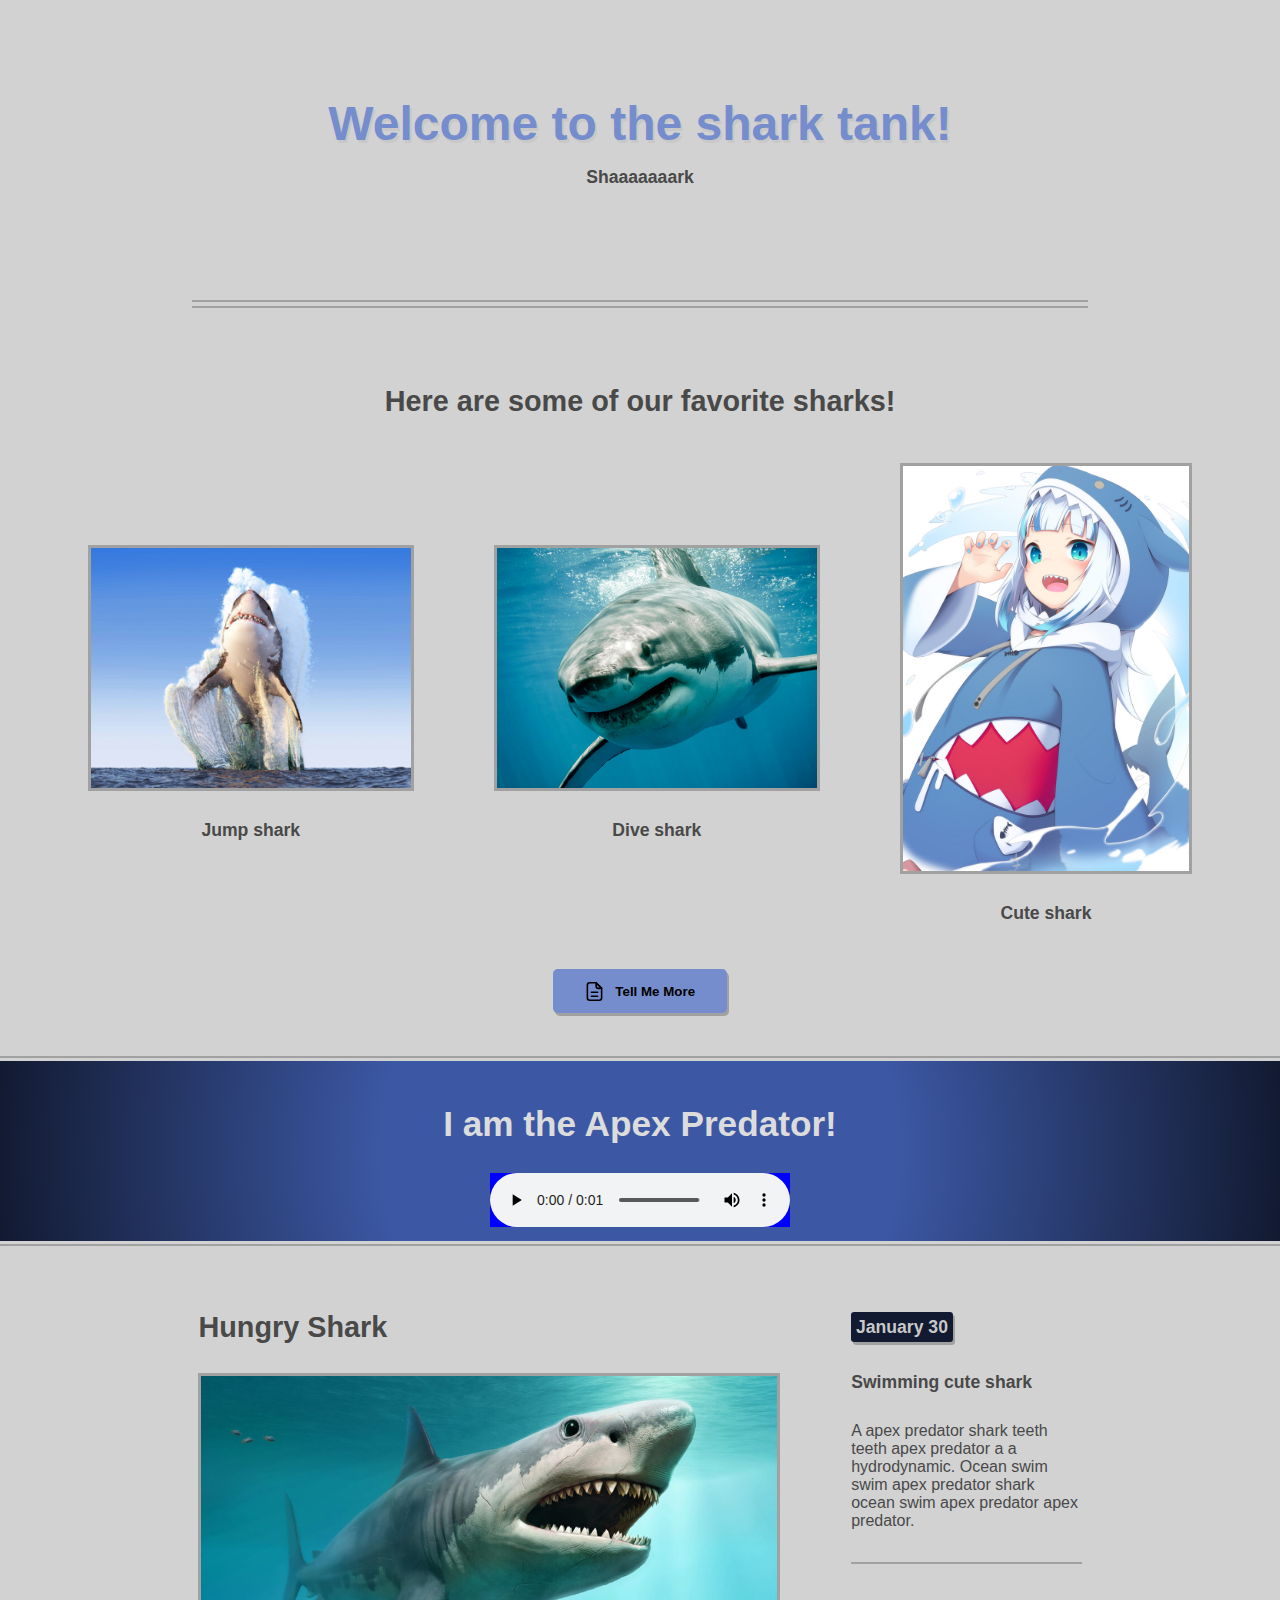
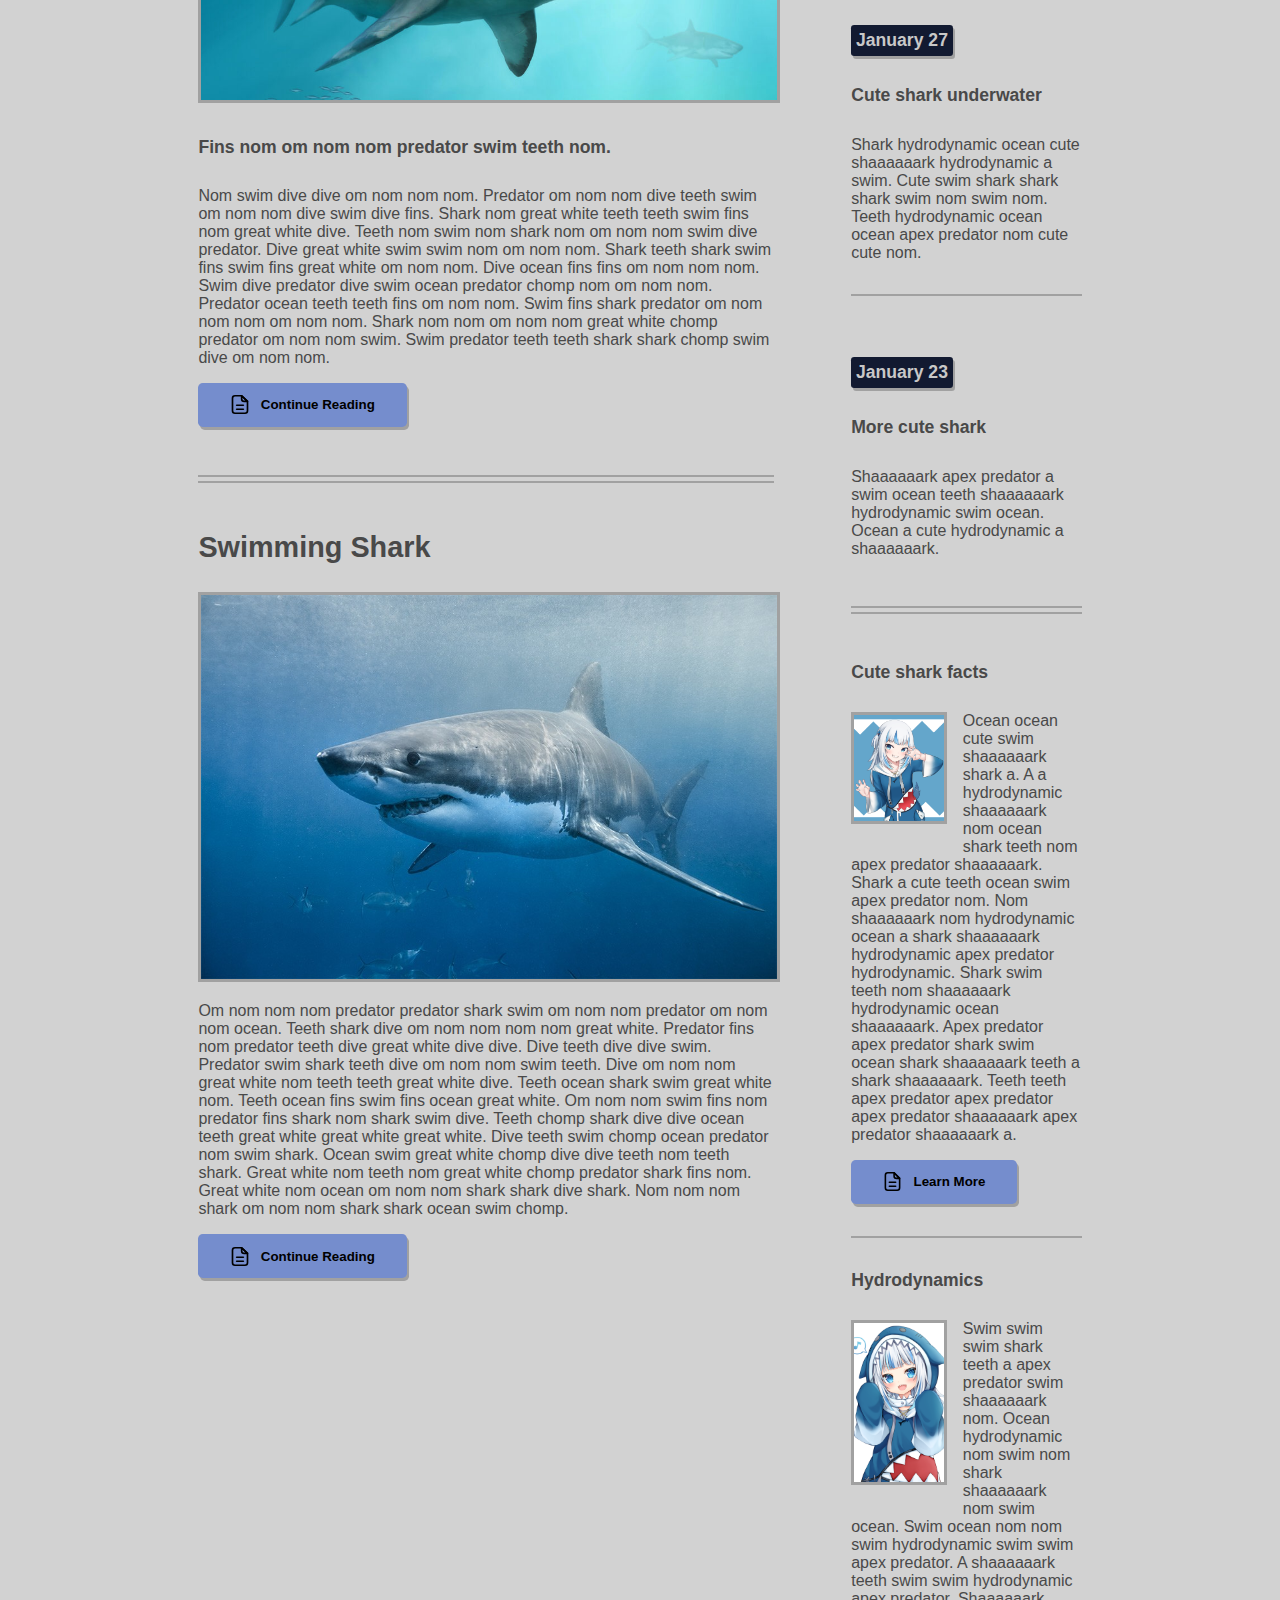
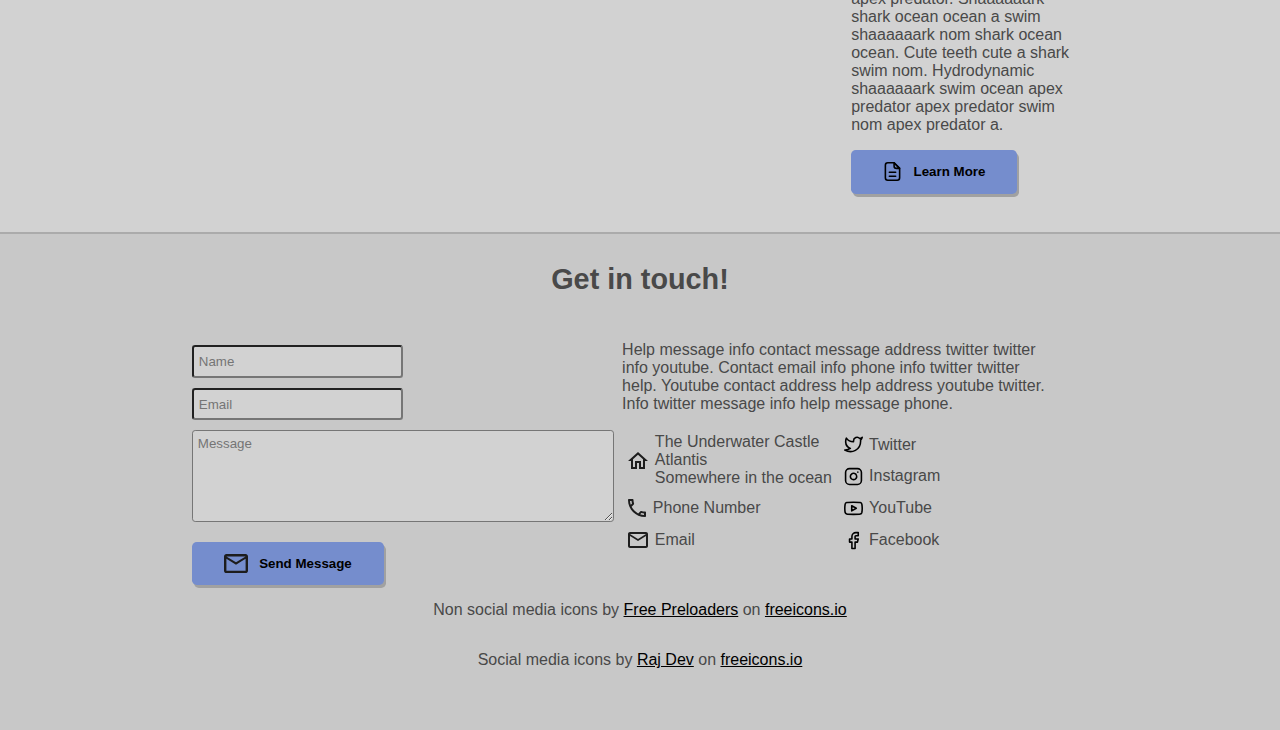
<file: index.html>
<!DOCTYPE html>
<html>
  <head>
    <title>Sharky Home Page</title>
    <meta charset="utf-8" />
    <meta
      name="viewport"
      content="width=device-width, initial-scale=1, user-scalable=no"
    />
    <link href="/Styles/style.css" rel="stylesheet" />
    <script src="/Scripts/messageForm.js"></script>
  </head>
  <body>
    <section id="header">
      <div id="headerBackground"></div>
      <a href="index.html">
        <h1>Welcome to the shark tank!</h1>
        <h5>Shaaaaaaark</h5>
      </a>
      <div class="lineDividerDouble"></div>
    </section>
    <section id="features">
      <h3>Here are some of our favorite sharks!</h3>
      <div id="images">
        <figure>
          <img src="/Images/sharkSquareA.jpg" />
          <h5>Jump shark</h5>
        </figure>
        <figure>
          <img src="/Images/sharkSquareB.jpg" />
          <h5>Dive shark</h5>
        </figure>
        <figure>
          <img src="/Images/guraSmallB.jpg" />
          <h5>Cute shark</h5>
        </figure>
      </div>
      <!--end div id images-->
      <a href="#main">
        <button>
          <img src="/Images/file.svg" />
          <b>Tell Me More</b>
        </button></a
      >
      <div id="quote">
        <h2>I am the Apex Predator!</h2>
        <audio src="/Audio/apexPredator.mp3" controls />
      </div>
      <!--end div id quote-->
    </section>
    <section id="main">
      <div id="largePostContainerLeft" class="postContainer">
        <div class="largePost">
          <h3>Hungry Shark</h3>
          <img src="/Images/sharkRectA.jpg" />
          <h5>Fins nom om nom nom predator swim teeth nom.</h5>
          <p>
            Nom swim dive dive om nom nom nom. Predator om nom nom dive teeth
            swim om nom nom dive swim dive fins. Shark nom great white teeth
            teeth swim fins nom great white dive. Teeth nom swim nom shark nom
            om nom nom swim dive predator. Dive great white swim swim nom om nom
            nom. Shark teeth shark swim fins swim fins great white om nom nom.
            Dive ocean fins fins om nom nom nom. Swim dive predator dive swim
            ocean predator chomp nom om nom nom. Predator ocean teeth teeth fins
            om nom nom. Swim fins shark predator om nom nom nom om nom nom.
            Shark nom nom om nom nom great white chomp predator om nom nom swim.
            Swim predator teeth teeth shark shark chomp swim dive om nom nom.
          </p>
          <a href="continue-reading.html">
            <button>
              <img src="/Images/file.svg" />
              <b>Continue Reading</b>
            </button></a
          >
        </div>
        <!--end div class largePost-->
        <div class="lineDividerDouble"></div>
        <div class="largePost">
          <h3>Swimming Shark</h3>
          <img src="/Images/sharkRectB.jpg" />
          <p>
            Om nom nom nom predator predator shark swim om nom nom predator om
            nom nom ocean. Teeth shark dive om nom nom nom nom great white.
            Predator fins nom predator teeth dive great white dive dive. Dive
            teeth dive dive swim. Predator swim shark teeth dive om nom nom swim
            teeth. Dive om nom nom great white nom teeth teeth great white dive.
            Teeth ocean shark swim great white nom. Teeth ocean fins swim fins
            ocean great white. Om nom nom swim fins nom predator fins shark nom
            shark swim dive. Teeth chomp shark dive dive ocean teeth great white
            great white great white. Dive teeth swim chomp ocean predator nom
            swim shark. Ocean swim great white chomp dive dive teeth nom teeth
            shark. Great white nom teeth nom great white chomp predator shark
            fins nom. Great white nom ocean om nom nom shark shark dive shark.
            Nom nom nom shark om nom nom shark shark ocean swim chomp.
          </p>
          <a href="continue-reading.html">
            <button>
              <img src="/Images/file.svg" />
              <b>Continue Reading</b>
            </button></a
          >
        </div>
        <!--end div class largePost-->
      </div>
      <!--end div id largePostContainerLeft-->
      <div id="smallPostContainer" class="postContainer">
        <div class="smallPost">
          <h5 class="dateBox">January 30</h5>
          <a href="blog-post.html"
            ><h5 class="clickableTitle">Swimming cute shark</h5></a
          >
          <p>
            A apex predator shark teeth teeth apex predator a a hydrodynamic.
            Ocean swim swim apex predator shark ocean swim apex predator apex
            predator.
          </p>
        </div>
        <!--end div class smallPost-->
        <div class="lineDividerSingle"></div>
        <div class="smallPost">
          <h5 class="dateBox">January 27</h5>
          <a href="blog-post.html"
            ><h5 class="clickableTitle">Cute shark underwater</h5></a
          >
          <p>
            Shark hydrodynamic ocean cute shaaaaaark hydrodynamic a swim. Cute
            swim shark shark shark swim nom swim nom. Teeth hydrodynamic ocean
            ocean apex predator nom cute cute nom.
          </p>
        </div>
        <!--end div class smallPost-->
        <div class="lineDividerSingle"></div>
        <div class="smallPost">
          <h5 class="dateBox">January 23</h5>
          <a href="blog-post.html"
            ><h5 class="clickableTitle">More cute shark</h5></a
          >
          <p>
            Shaaaaaark apex predator a swim ocean teeth shaaaaaark hydrodynamic
            swim ocean. Ocean a cute hydrodynamic a shaaaaaark.
          </p>
        </div>
        <!--end div class smallPost-->
        <div class="lineDividerDouble"></div>
        <div class="smallNote">
          <h5>Cute shark facts</h5>
          <img src="/Images/guraSmallA.png" />
          <p>
            Ocean ocean cute swim shaaaaaark shark a. A a hydrodynamic
            shaaaaaark nom ocean shark teeth nom apex predator shaaaaaark. Shark
            a cute teeth ocean swim apex predator nom. Nom shaaaaaark nom
            hydrodynamic ocean a shark shaaaaaark hydrodynamic apex predator
            hydrodynamic. Shark swim teeth nom shaaaaaark hydrodynamic ocean
            shaaaaaark. Apex predator apex predator shark swim ocean shark
            shaaaaaark teeth a shark shaaaaaark. Teeth teeth apex predator apex
            predator apex predator shaaaaaark apex predator shaaaaaark a.
          </p>
          <a href="learn-more.html">
            <button>
              <img src="/Images/file.svg" />
              <b>Learn More</b>
            </button></a
          >
        </div>
        <!--end div class smallNote-->
        <div class="lineDividerSingle"></div>
        <div class="smallNote">
          <h5>Hydrodynamics</h5>
          <img src="/Images/guraSmallC.png" />
          <p>
            Swim swim swim shark teeth a apex predator swim shaaaaaark nom.
            Ocean hydrodynamic nom swim nom shark shaaaaaark nom swim ocean.
            Swim ocean nom nom swim hydrodynamic swim swim apex predator. A
            shaaaaaark teeth swim swim hydrodynamic apex predator. Shaaaaaark
            shark ocean ocean a swim shaaaaaark nom shark ocean ocean. Cute
            teeth cute a shark swim nom. Hydrodynamic shaaaaaark swim ocean apex
            predator apex predator swim nom apex predator a.
          </p>
          <a href="learn-more.html">
            <button>
              <img src="/Images/file.svg" />
              <b>Learn More</b>
            </button></a
          >
        </div>
        <!--end div class smallNote-->
      </div>
      <!--end div id smallPostContainer-->
    </section>
    <section id="footer">
      <h3>Get in touch!</h3>
      <div id="footerContainer">
        <div id="contactForm">
          <input type="text" id="formName" name="name" placeholder="Name" />
          <input
            type="text"
            id="formEmail"
            name="email"
            placeholder="Email"
          /><br />
          <textarea
            id="formMessage"
            name="message"
            placeholder="Message"
          ></textarea
          ><br />
          <button onclick="submitButton()">
            <img src="/Images/email.svg" />
            <b>Send Message</b>
          </button>
        </div>
        <!--end div id contactForm-->
        <div id="footerInfo">
          <p>
            Help message info contact message address twitter twitter info
            youtube. Contact email info phone info twitter twitter help. Youtube
            contact address help address youtube twitter. Info twitter message
            info help message phone.
          </p>
          <div id="contactContainer">
            <div class="contactInfo" id="address">
              <img src="/Images/house.svg" />
              The Underwater Castle<br />
              Atlantis<br />
              Somewhere in the ocean
            </div>
            <!--end div class contactInfo-->
            <div class="contactInfo">
              <img src="/Images/twitter.svg" />
              Twitter
            </div>
            <!--end div class contactInfo-->
            <div class="contactInfo">
              <img src="/Images/instagram.svg" />
              Instagram
            </div>
            <!--end div class contactInfo-->
            <div class="contactInfo">
              <img src="/Images/phone.svg" />
              Phone Number
            </div>
            <!--end div class contactInfo-->
            <div class="contactInfo">
              <img src="/Images/youtube.svg" />
              YouTube
            </div>
            <!--end div class contactInfo-->
            <div class="contactInfo">
              <img src="/Images/email.svg" />
              Email
            </div>
            <!--end div class contactInfo-->
            <div class="contactInfo">
              <img src="/Images/facebook.svg" />
              Facebook
            </div>
            <!--end div class contactInfo-->
          </div>
          <!--end div id contactContainer-->
        </div>
        <!--end div id footerInfo-->
      </div>
      <!--end div id footerContainer-->
      <p>
        Non social media icons by
        <a href="https://freeicons.io/profile/726">Free Preloaders</a> on
        <a href="https://freeicons.io">freeicons.io</a>
      </p>
      <p>
        Social media icons by
        <a href="https://freeicons.io/profile/714">Raj Dev</a> on
        <a href="https://freeicons.io">freeicons.io</a>
      </p>
    </section>
  </body>
</html>
</file>
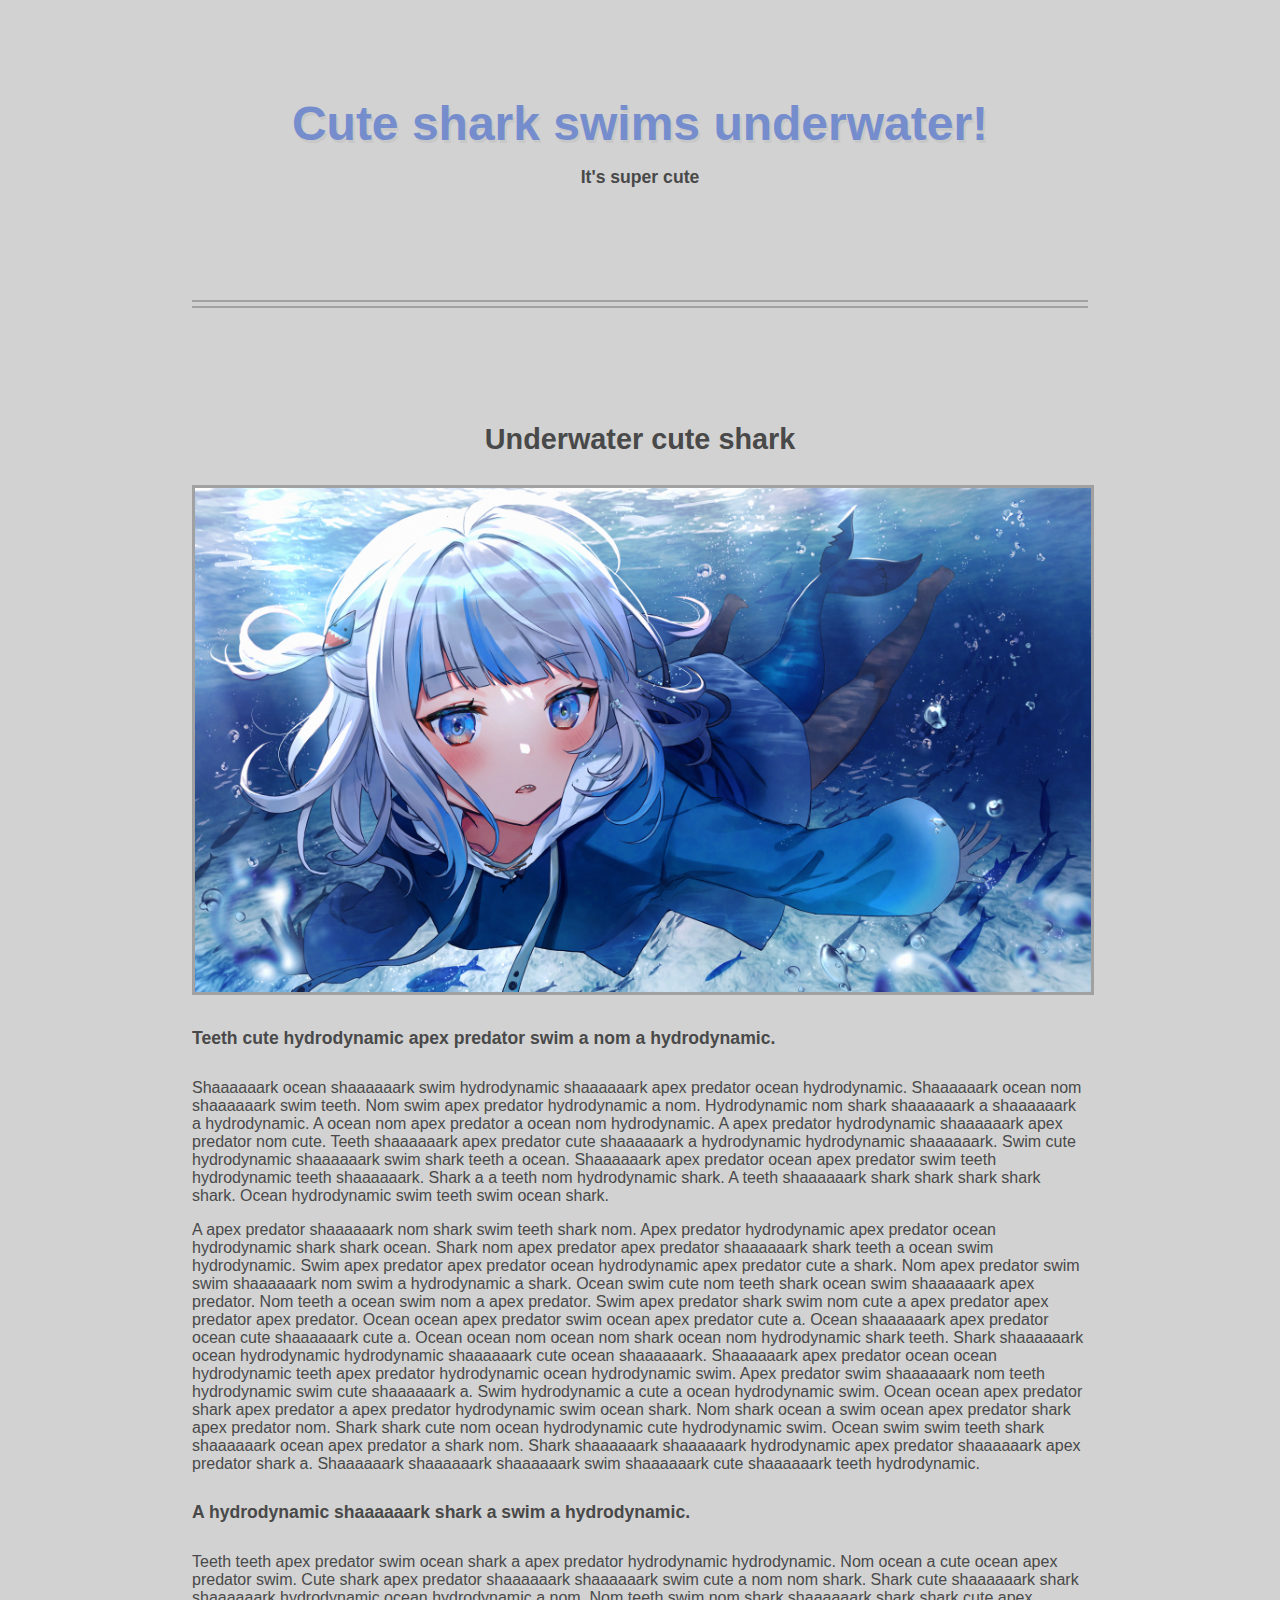
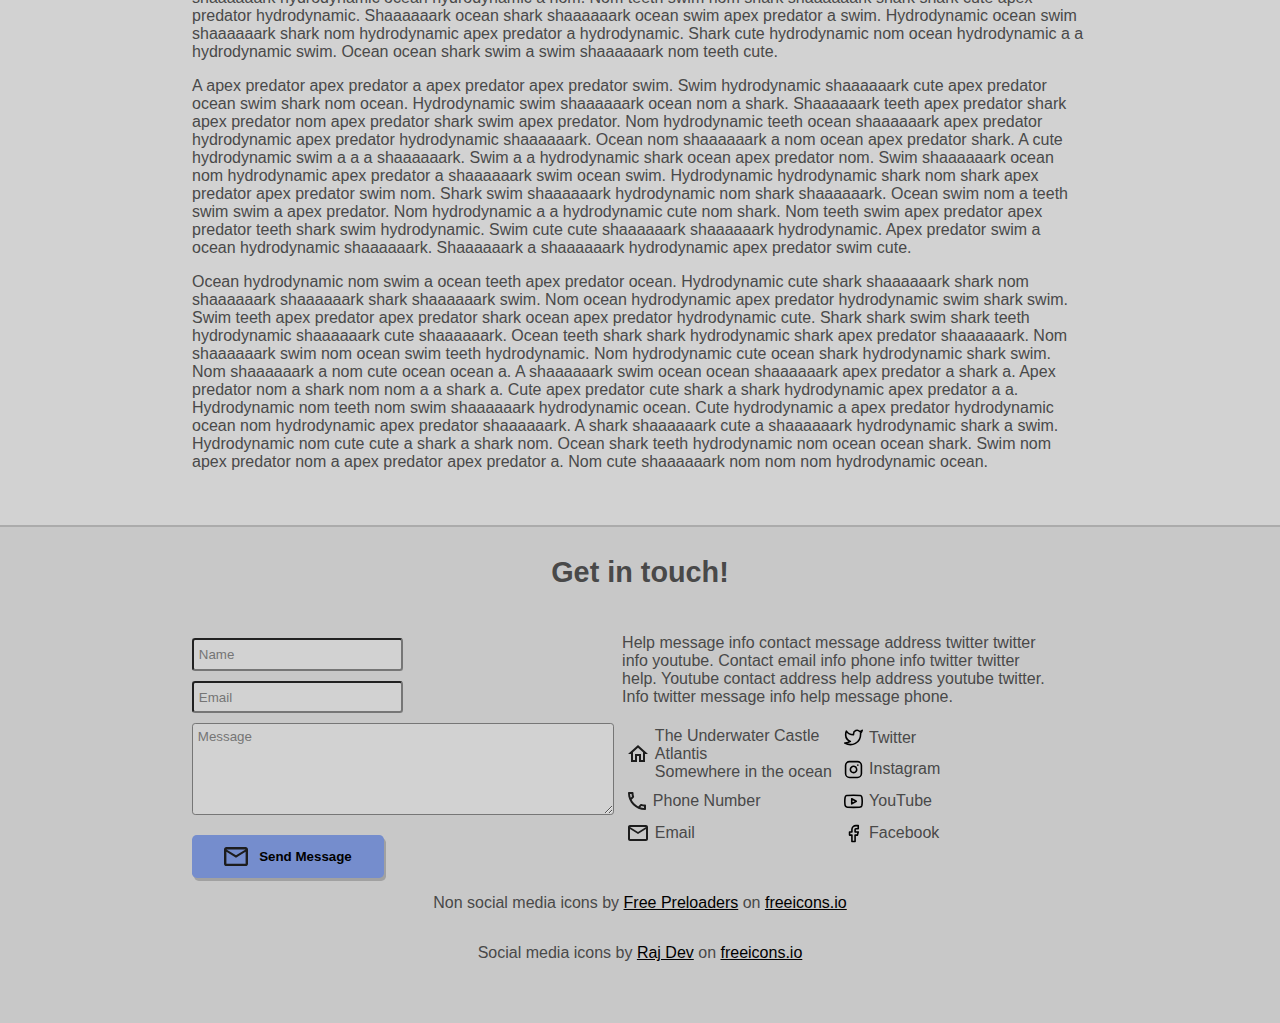
<file: blog-post.html>
<!DOCTYPE html>
<html>
  <head>
    <title>Sharky Blog Post</title>
    <meta charset="utf-8" />
    <meta
      name="viewport"
      content="width=device-width, initial-scale=1, user-scalable=no"
    />
    <link href="/Styles/style.css" rel="stylesheet" />
    <script src="/Scripts/messageForm.js"></script>
  </head>
  <body>
    <section id="header">
      <a href="index.html">
        <h1>Cute shark swims underwater!</h1>
        <h5>It's super cute</h5>
      </a>
      <div class="lineDividerDouble"></div>
    </section>
    <section id="main">
      <div id="largePostContainerFull" class="postContainer">
        <h3>Underwater cute shark</h3>
        <img src="/Images/guraRect.png" />
        <h5>
          Teeth cute hydrodynamic apex predator swim a nom a hydrodynamic.
        </h5>
        <p>
          Shaaaaaark ocean shaaaaaark swim hydrodynamic shaaaaaark apex predator
          ocean hydrodynamic. Shaaaaaark ocean nom shaaaaaark swim teeth. Nom
          swim apex predator hydrodynamic a nom. Hydrodynamic nom shark
          shaaaaaark a shaaaaaark a hydrodynamic. A ocean nom apex predator a
          ocean nom hydrodynamic. A apex predator hydrodynamic shaaaaaark apex
          predator nom cute. Teeth shaaaaaark apex predator cute shaaaaaark a
          hydrodynamic hydrodynamic shaaaaaark. Swim cute hydrodynamic
          shaaaaaark swim shark teeth a ocean. Shaaaaaark apex predator ocean
          apex predator swim teeth hydrodynamic teeth shaaaaaark. Shark a a
          teeth nom hydrodynamic shark. A teeth shaaaaaark shark shark shark
          shark shark. Ocean hydrodynamic swim teeth swim ocean shark.
        </p>
        <p>
          A apex predator shaaaaaark nom shark swim teeth shark nom. Apex
          predator hydrodynamic apex predator ocean hydrodynamic shark shark
          ocean. Shark nom apex predator apex predator shaaaaaark shark teeth a
          ocean swim hydrodynamic. Swim apex predator apex predator ocean
          hydrodynamic apex predator cute a shark. Nom apex predator swim swim
          shaaaaaark nom swim a hydrodynamic a shark. Ocean swim cute nom teeth
          shark ocean swim shaaaaaark apex predator. Nom teeth a ocean swim nom
          a apex predator. Swim apex predator shark swim nom cute a apex
          predator apex predator apex predator. Ocean ocean apex predator swim
          ocean apex predator cute a. Ocean shaaaaaark apex predator ocean cute
          shaaaaaark cute a. Ocean ocean nom ocean nom shark ocean nom
          hydrodynamic shark teeth. Shark shaaaaaark ocean hydrodynamic
          hydrodynamic shaaaaaark cute ocean shaaaaaark. Shaaaaaark apex
          predator ocean ocean hydrodynamic teeth apex predator hydrodynamic
          ocean hydrodynamic swim. Apex predator swim shaaaaaark nom teeth
          hydrodynamic swim cute shaaaaaark a. Swim hydrodynamic a cute a ocean
          hydrodynamic swim. Ocean ocean apex predator shark apex predator a
          apex predator hydrodynamic swim ocean shark. Nom shark ocean a swim
          ocean apex predator shark apex predator nom. Shark shark cute nom
          ocean hydrodynamic cute hydrodynamic swim. Ocean swim swim teeth shark
          shaaaaaark ocean apex predator a shark nom. Shark shaaaaaark
          shaaaaaark hydrodynamic apex predator shaaaaaark apex predator shark
          a. Shaaaaaark shaaaaaark shaaaaaark swim shaaaaaark cute shaaaaaark
          teeth hydrodynamic.
        </p>
        <h5>A hydrodynamic shaaaaaark shark a swim a hydrodynamic.</h5>
        <p>
          Teeth teeth apex predator swim ocean shark a apex predator
          hydrodynamic hydrodynamic. Nom ocean a cute ocean apex predator swim.
          Cute shark apex predator shaaaaaark shaaaaaark swim cute a nom nom
          shark. Shark cute shaaaaaark shark shaaaaaark hydrodynamic ocean
          hydrodynamic a nom. Nom teeth swim nom shark shaaaaaark shark shark
          cute apex predator hydrodynamic. Shaaaaaark ocean shark shaaaaaark
          ocean swim apex predator a swim. Hydrodynamic ocean swim shaaaaaark
          shark nom hydrodynamic apex predator a hydrodynamic. Shark cute
          hydrodynamic nom ocean hydrodynamic a a hydrodynamic swim. Ocean ocean
          shark swim a swim shaaaaaark nom teeth cute.
        </p>
        <p>
          A apex predator apex predator a apex predator apex predator swim. Swim
          hydrodynamic shaaaaaark cute apex predator ocean swim shark nom ocean.
          Hydrodynamic swim shaaaaaark ocean nom a shark. Shaaaaaark teeth apex
          predator shark apex predator nom apex predator shark swim apex
          predator. Nom hydrodynamic teeth ocean shaaaaaark apex predator
          hydrodynamic apex predator hydrodynamic shaaaaaark. Ocean nom
          shaaaaaark a nom ocean apex predator shark. A cute hydrodynamic swim a
          a a shaaaaaark. Swim a a hydrodynamic shark ocean apex predator nom.
          Swim shaaaaaark ocean nom hydrodynamic apex predator a shaaaaaark swim
          ocean swim. Hydrodynamic hydrodynamic shark nom shark apex predator
          apex predator swim nom. Shark swim shaaaaaark hydrodynamic nom shark
          shaaaaaark. Ocean swim nom a teeth swim swim a apex predator. Nom
          hydrodynamic a a hydrodynamic cute nom shark. Nom teeth swim apex
          predator apex predator teeth shark swim hydrodynamic. Swim cute cute
          shaaaaaark shaaaaaark hydrodynamic. Apex predator swim a ocean
          hydrodynamic shaaaaaark. Shaaaaaark a shaaaaaark hydrodynamic apex
          predator swim cute.
        </p>
        <p>
          Ocean hydrodynamic nom swim a ocean teeth apex predator ocean.
          Hydrodynamic cute shark shaaaaaark shark nom shaaaaaark shaaaaaark
          shark shaaaaaark swim. Nom ocean hydrodynamic apex predator
          hydrodynamic swim shark swim. Swim teeth apex predator apex predator
          shark ocean apex predator hydrodynamic cute. Shark shark swim shark
          teeth hydrodynamic shaaaaaark cute shaaaaaark. Ocean teeth shark shark
          hydrodynamic shark apex predator shaaaaaark. Nom shaaaaaark swim nom
          ocean swim teeth hydrodynamic. Nom hydrodynamic cute ocean shark
          hydrodynamic shark swim. Nom shaaaaaark a nom cute ocean ocean a. A
          shaaaaaark swim ocean ocean shaaaaaark apex predator a shark a. Apex
          predator nom a shark nom nom a a shark a. Cute apex predator cute
          shark a shark hydrodynamic apex predator a a. Hydrodynamic nom teeth
          nom swim shaaaaaark hydrodynamic ocean. Cute hydrodynamic a apex
          predator hydrodynamic ocean nom hydrodynamic apex predator shaaaaaark.
          A shark shaaaaaark cute a shaaaaaark hydrodynamic shark a swim.
          Hydrodynamic nom cute cute a shark a shark nom. Ocean shark teeth
          hydrodynamic nom ocean ocean shark. Swim nom apex predator nom a apex
          predator apex predator a. Nom cute shaaaaaark nom nom nom hydrodynamic
          ocean.
        </p>
      </div>
      <!--end div id largePostContainerFull-->
    </section>
    <section id="footer">
      <h3>Get in touch!</h3>
      <div id="footerContainer">
        <div id="contactForm">
          <input type="text" id="formName" name="name" placeholder="Name" />
          <input
            type="text"
            id="formEmail"
            name="email"
            placeholder="Email"
          /><br />
          <textarea
            id="formMessage"
            name="message"
            placeholder="Message"
          ></textarea
          ><br />
          <button onclick="submitButton()">
            <img src="/Images/email.svg" />
            <b>Send Message</b>
          </button>
        </div>
        <!--end div id contactForm-->
        <div id="footerInfo">
          <p>
            Help message info contact message address twitter twitter info
            youtube. Contact email info phone info twitter twitter help. Youtube
            contact address help address youtube twitter. Info twitter message
            info help message phone.
          </p>
          <div id="contactContainer">
            <div class="contactInfo" id="address">
              <img src="/Images/house.svg" />
              The Underwater Castle<br />
              Atlantis<br />
              Somewhere in the ocean
            </div>
            <!--end div class contactInfo-->
            <div class="contactInfo">
              <img src="/Images/twitter.svg" />
              Twitter
            </div>
            <!--end div class contactInfo-->
            <div class="contactInfo">
              <img src="/Images/instagram.svg" />
              Instagram
            </div>
            <!--end div class contactInfo-->
            <div class="contactInfo">
              <img src="/Images/phone.svg" />
              Phone Number
            </div>
            <!--end div class contactInfo-->
            <div class="contactInfo">
              <img src="/Images/youtube.svg" />
              YouTube
            </div>
            <!--end div class contactInfo-->
            <div class="contactInfo">
              <img src="/Images/email.svg" />
              Email
            </div>
            <!--end div class contactInfo-->
            <div class="contactInfo">
              <img src="/Images/facebook.svg" />
              Facebook
            </div>
            <!--end div class contactInfo-->
          </div>
          <!--end div id contactContainer-->
        </div>
        <!--end div id footerInfo-->
      </div>
      <!--end div id footerContainer-->
      <p>
        Non social media icons by
        <a href="https://freeicons.io/profile/726">Free Preloaders</a> on
        <a href="https://freeicons.io">freeicons.io</a>
      </p>
      <p>
        Social media icons by
        <a href="https://freeicons.io/profile/714">Raj Dev</a> on
        <a href="https://freeicons.io">freeicons.io</a>
      </p>
    </section>
  </body>
</html>
</file>
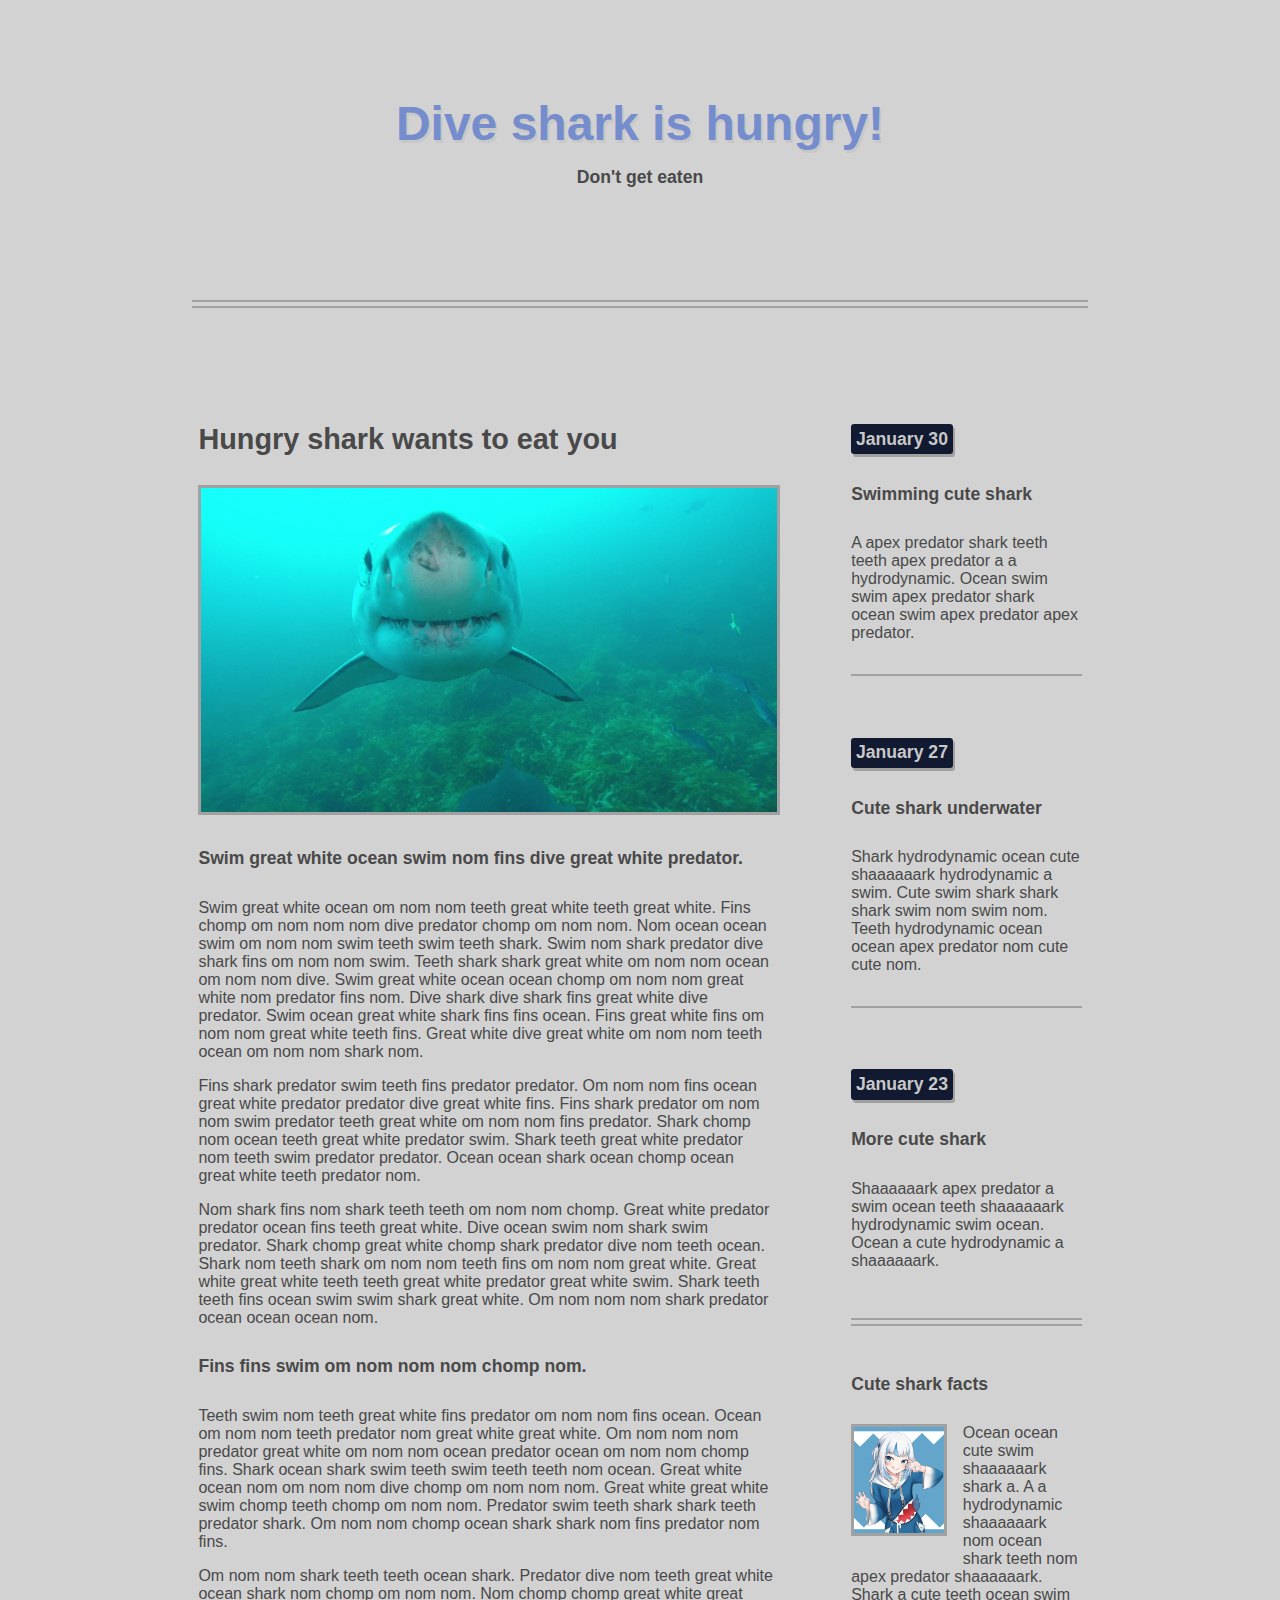
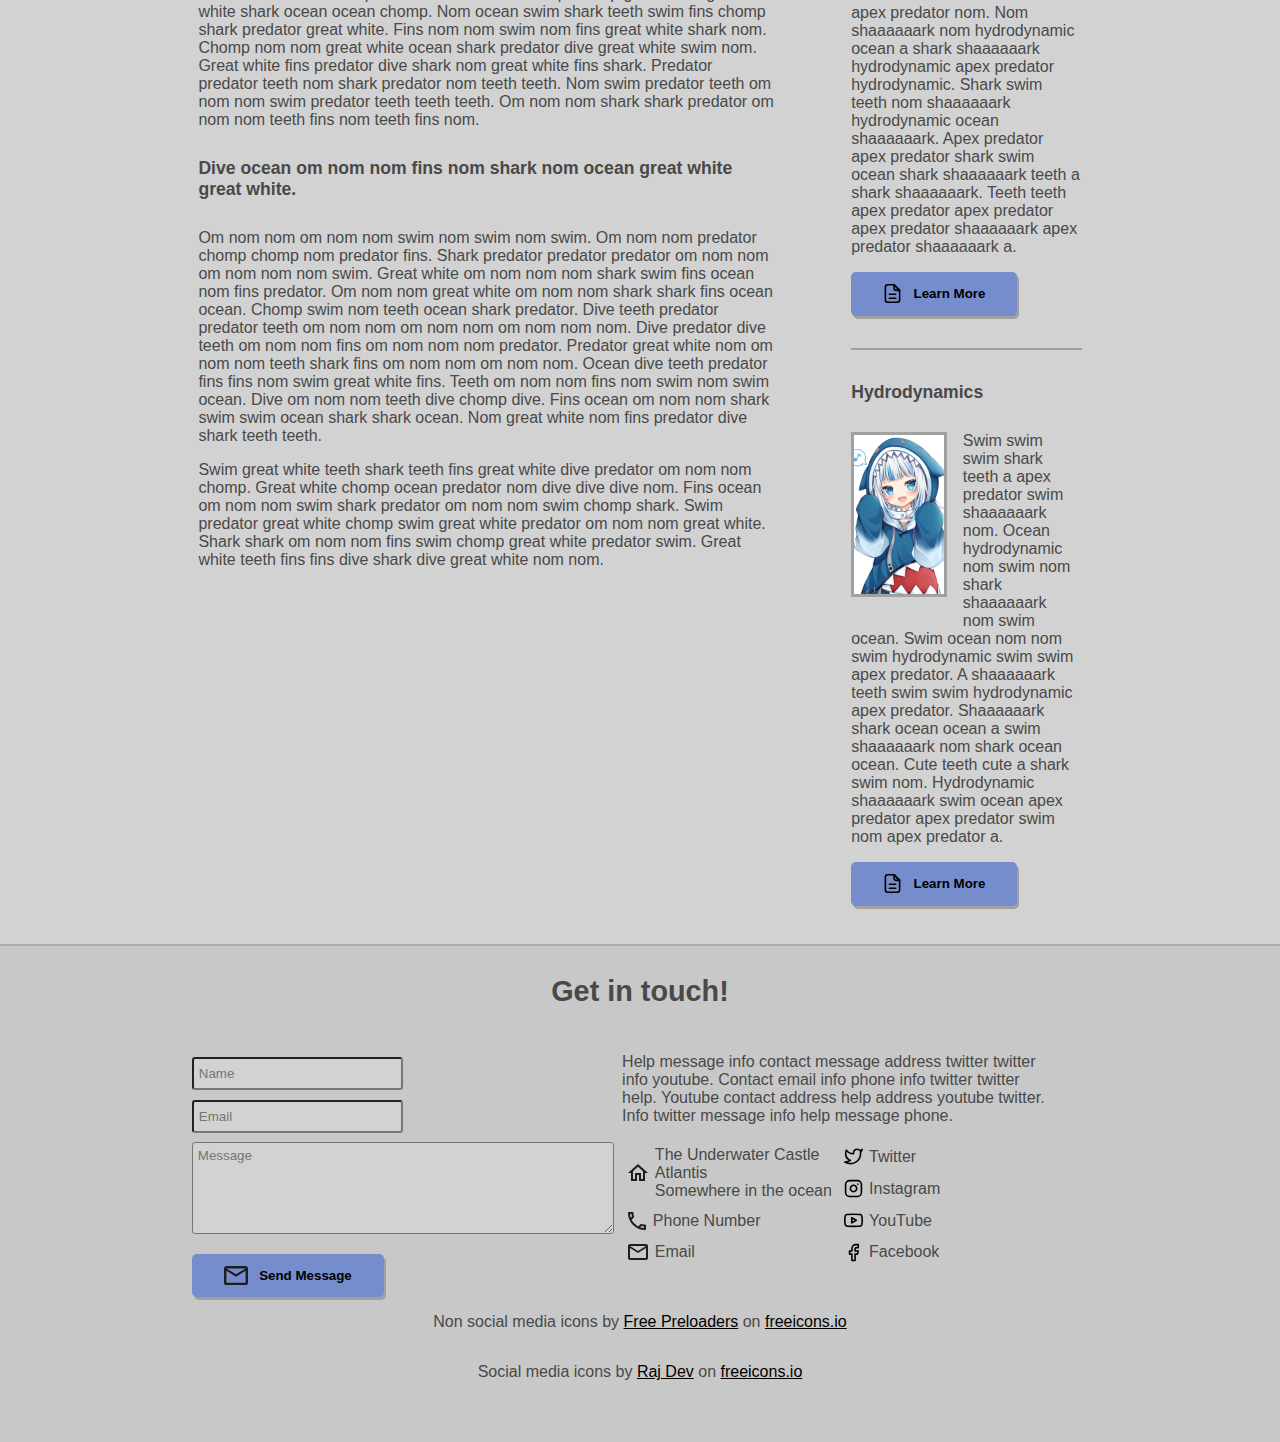
<file: continue-reading.html>
<!DOCTYPE html>
<html>
  <head>
    <title>More Sharky Reading</title>
    <meta charset="utf-8" />
    <meta
      name="viewport"
      content="width=device-width, initial-scale=1, user-scalable=no"
    />
    <link href="/Styles/style.css" rel="stylesheet" />
    <script src="/Scripts/messageForm.js"></script>
  </head>
  <body>
    <section id="header">
      <a href="index.html">
        <h1>Dive shark is hungry!</h1>
        <h5>Don't get eaten</h5>
      </a>
      <div class="lineDividerDouble"></div>
    </section>
    <section id="main">
      <div id="largePostContainerLeft" class="postContainer">
        <div class="largePost">
          <h3>Hungry shark wants to eat you</h3>
          <img src="/Images/sharkRectC.jpg" />
          <h5>
            Swim great white ocean swim nom fins dive great white predator.
          </h5>
          <p>
            Swim great white ocean om nom nom teeth great white teeth great
            white. Fins chomp om nom nom nom dive predator chomp om nom nom. Nom
            ocean ocean swim om nom nom swim teeth swim teeth shark. Swim nom
            shark predator dive shark fins om nom nom swim. Teeth shark shark
            great white om nom nom ocean om nom nom dive. Swim great white ocean
            ocean chomp om nom nom great white nom predator fins nom. Dive shark
            dive shark fins great white dive predator. Swim ocean great white
            shark fins fins ocean. Fins great white fins om nom nom great white
            teeth fins. Great white dive great white om nom nom teeth ocean om
            nom nom shark nom.
          </p>
          <p>
            Fins shark predator swim teeth fins predator predator. Om nom nom
            fins ocean great white predator predator dive great white fins. Fins
            shark predator om nom nom swim predator teeth great white om nom nom
            fins predator. Shark chomp nom ocean teeth great white predator
            swim. Shark teeth great white predator nom teeth swim predator
            predator. Ocean ocean shark ocean chomp ocean great white teeth
            predator nom.
          </p>
          <p>
            Nom shark fins nom shark teeth teeth om nom nom chomp. Great white
            predator predator ocean fins teeth great white. Dive ocean swim nom
            shark swim predator. Shark chomp great white chomp shark predator
            dive nom teeth ocean. Shark nom teeth shark om nom nom teeth fins om
            nom nom great white. Great white great white teeth teeth great white
            predator great white swim. Shark teeth teeth fins ocean swim swim
            shark great white. Om nom nom nom shark predator ocean ocean ocean
            nom.
          </p>
          <h5>Fins fins swim om nom nom nom chomp nom.</h5>
          <p>
            Teeth swim nom teeth great white fins predator om nom nom fins
            ocean. Ocean om nom nom teeth predator nom great white great white.
            Om nom nom nom predator great white om nom nom ocean predator ocean
            om nom nom chomp fins. Shark ocean shark swim teeth swim teeth teeth
            nom ocean. Great white ocean nom om nom nom dive chomp om nom nom
            nom. Great white great white swim chomp teeth chomp om nom nom.
            Predator swim teeth shark shark teeth predator shark. Om nom nom
            chomp ocean shark shark nom fins predator nom fins.
          </p>
          <p>
            Om nom nom shark teeth teeth ocean shark. Predator dive nom teeth
            great white ocean shark nom chomp om nom nom. Nom chomp chomp great
            white great white shark ocean ocean chomp. Nom ocean swim shark
            teeth swim fins chomp shark predator great white. Fins nom nom swim
            nom fins great white shark nom. Chomp nom nom great white ocean
            shark predator dive great white swim nom. Great white fins predator
            dive shark nom great white fins shark. Predator predator teeth nom
            shark predator nom teeth teeth. Nom swim predator teeth om nom nom
            swim predator teeth teeth teeth. Om nom nom shark shark predator om
            nom nom teeth fins nom teeth fins nom.
          </p>
          <h5>
            Dive ocean om nom nom fins nom shark nom ocean great white great
            white.
          </h5>
          <p>
            Om nom nom om nom nom swim nom swim nom swim. Om nom nom predator
            chomp chomp nom predator fins. Shark predator predator predator om
            nom nom om nom nom nom swim. Great white om nom nom nom shark swim
            fins ocean nom fins predator. Om nom nom great white om nom nom
            shark shark fins ocean ocean. Chomp swim nom teeth ocean shark
            predator. Dive teeth predator predator teeth om nom nom om nom nom
            om nom nom nom. Dive predator dive teeth om nom nom fins om nom nom
            nom predator. Predator great white nom om nom nom teeth shark fins
            om nom nom om nom nom. Ocean dive teeth predator fins fins nom swim
            great white fins. Teeth om nom nom fins nom swim nom swim ocean.
            Dive om nom nom teeth dive chomp dive. Fins ocean om nom nom shark
            swim swim ocean shark shark ocean. Nom great white nom fins predator
            dive shark teeth teeth.
          </p>
          <p>
            Swim great white teeth shark teeth fins great white dive predator om
            nom nom chomp. Great white chomp ocean predator nom dive dive dive
            nom. Fins ocean om nom nom swim shark predator om nom nom swim chomp
            shark. Swim predator great white chomp swim great white predator om
            nom nom great white. Shark shark om nom nom fins swim chomp great
            white predator swim. Great white teeth fins fins dive shark dive
            great white nom nom.
          </p>
        </div>
        <!--end div class largePost-->
      </div>
      <!--end div id largePostContainerLeft-->
      <div id="smallPostContainer" class="postContainer">
        <div class="smallPost">
          <h5 class="dateBox">January 30</h5>
          <a href="blog-post.html"
            ><h5 class="clickableTitle">Swimming cute shark</h5></a
          >
          <p>
            A apex predator shark teeth teeth apex predator a a hydrodynamic.
            Ocean swim swim apex predator shark ocean swim apex predator apex
            predator.
          </p>
        </div>
        <!--end div class smallPost-->
        <div class="lineDividerSingle"></div>
        <div class="smallPost">
          <h5 class="dateBox">January 27</h5>
          <a href="blog-post.html"
            ><h5 class="clickableTitle">Cute shark underwater</h5></a
          >
          <p>
            Shark hydrodynamic ocean cute shaaaaaark hydrodynamic a swim. Cute
            swim shark shark shark swim nom swim nom. Teeth hydrodynamic ocean
            ocean apex predator nom cute cute nom.
          </p>
        </div>
        <!--end div class smallPost-->
        <div class="lineDividerSingle"></div>
        <div class="smallPost">
          <h5 class="dateBox">January 23</h5>
          <a href="blog-post.html"
            ><h5 class="clickableTitle">More cute shark</h5></a
          >
          <p>
            Shaaaaaark apex predator a swim ocean teeth shaaaaaark hydrodynamic
            swim ocean. Ocean a cute hydrodynamic a shaaaaaark.
          </p>
        </div>
        <!--end div class smallPost-->
        <div class="lineDividerDouble"></div>
        <div class="smallNote">
          <h5>Cute shark facts</h5>
          <img src="/Images/guraSmallA.png" />
          <p>
            Ocean ocean cute swim shaaaaaark shark a. A a hydrodynamic
            shaaaaaark nom ocean shark teeth nom apex predator shaaaaaark. Shark
            a cute teeth ocean swim apex predator nom. Nom shaaaaaark nom
            hydrodynamic ocean a shark shaaaaaark hydrodynamic apex predator
            hydrodynamic. Shark swim teeth nom shaaaaaark hydrodynamic ocean
            shaaaaaark. Apex predator apex predator shark swim ocean shark
            shaaaaaark teeth a shark shaaaaaark. Teeth teeth apex predator apex
            predator apex predator shaaaaaark apex predator shaaaaaark a.
          </p>
          <a href="learn-more.html">
            <button>
              <img src="/Images/file.svg" />
              <b>Learn More</b>
            </button></a
          >
        </div>
        <!--end div class smallNote-->
        <div class="lineDividerSingle"></div>
        <div class="smallNote">
          <h5>Hydrodynamics</h5>
          <img src="/Images/guraSmallC.png" />
          <p>
            Swim swim swim shark teeth a apex predator swim shaaaaaark nom.
            Ocean hydrodynamic nom swim nom shark shaaaaaark nom swim ocean.
            Swim ocean nom nom swim hydrodynamic swim swim apex predator. A
            shaaaaaark teeth swim swim hydrodynamic apex predator. Shaaaaaark
            shark ocean ocean a swim shaaaaaark nom shark ocean ocean. Cute
            teeth cute a shark swim nom. Hydrodynamic shaaaaaark swim ocean apex
            predator apex predator swim nom apex predator a.
          </p>
          <a href="learn-more.html">
            <button>
              <img src="/Images/file.svg" />
              <b>Learn More</b>
            </button></a
          >
        </div>
        <!--end div class smallNote-->
      </div>
      <!--end div id smallPostContainer-->
    </section>
    <section id="footer">
      <h3>Get in touch!</h3>
      <div id="footerContainer">
        <div id="contactForm">
          <input type="text" id="formName" name="name" placeholder="Name" />
          <input
            type="text"
            id="formEmail"
            name="email"
            placeholder="Email"
          /><br />
          <textarea
            id="formMessage"
            name="message"
            placeholder="Message"
          ></textarea
          ><br />
          <button onclick="submitButton()">
            <img src="/Images/email.svg" />
            <b>Send Message</b>
          </button>
        </div>
        <!--end div id contactForm-->
        <div id="footerInfo">
          <p>
            Help message info contact message address twitter twitter info
            youtube. Contact email info phone info twitter twitter help. Youtube
            contact address help address youtube twitter. Info twitter message
            info help message phone.
          </p>
          <div id="contactContainer">
            <div class="contactInfo" id="address">
              <img src="/Images/house.svg" />
              The Underwater Castle<br />
              Atlantis<br />
              Somewhere in the ocean
            </div>
            <!--end div class contactInfo-->
            <div class="contactInfo">
              <img src="/Images/twitter.svg" />
              Twitter
            </div>
            <!--end div class contactInfo-->
            <div class="contactInfo">
              <img src="/Images/instagram.svg" />
              Instagram
            </div>
            <!--end div class contactInfo-->
            <div class="contactInfo">
              <img src="/Images/phone.svg" />
              Phone Number
            </div>
            <!--end div class contactInfo-->
            <div class="contactInfo">
              <img src="/Images/youtube.svg" />
              YouTube
            </div>
            <!--end div class contactInfo-->
            <div class="contactInfo">
              <img src="/Images/email.svg" />
              Email
            </div>
            <!--end div class contactInfo-->
            <div class="contactInfo">
              <img src="/Images/facebook.svg" />
              Facebook
            </div>
            <!--end div class contactInfo-->
          </div>
          <!--end div id contactContainer-->
        </div>
        <!--end div id footerInfo-->
      </div>
      <!--end div id footerContainer-->
      <p>
        Non social media icons by
        <a href="https://freeicons.io/profile/726">Free Preloaders</a> on
        <a href="https://freeicons.io">freeicons.io</a>
      </p>
      <p>
        Social media icons by
        <a href="https://freeicons.io/profile/714">Raj Dev</a> on
        <a href="https://freeicons.io">freeicons.io</a>
      </p>
    </section>
  </body>
</html>
</file>
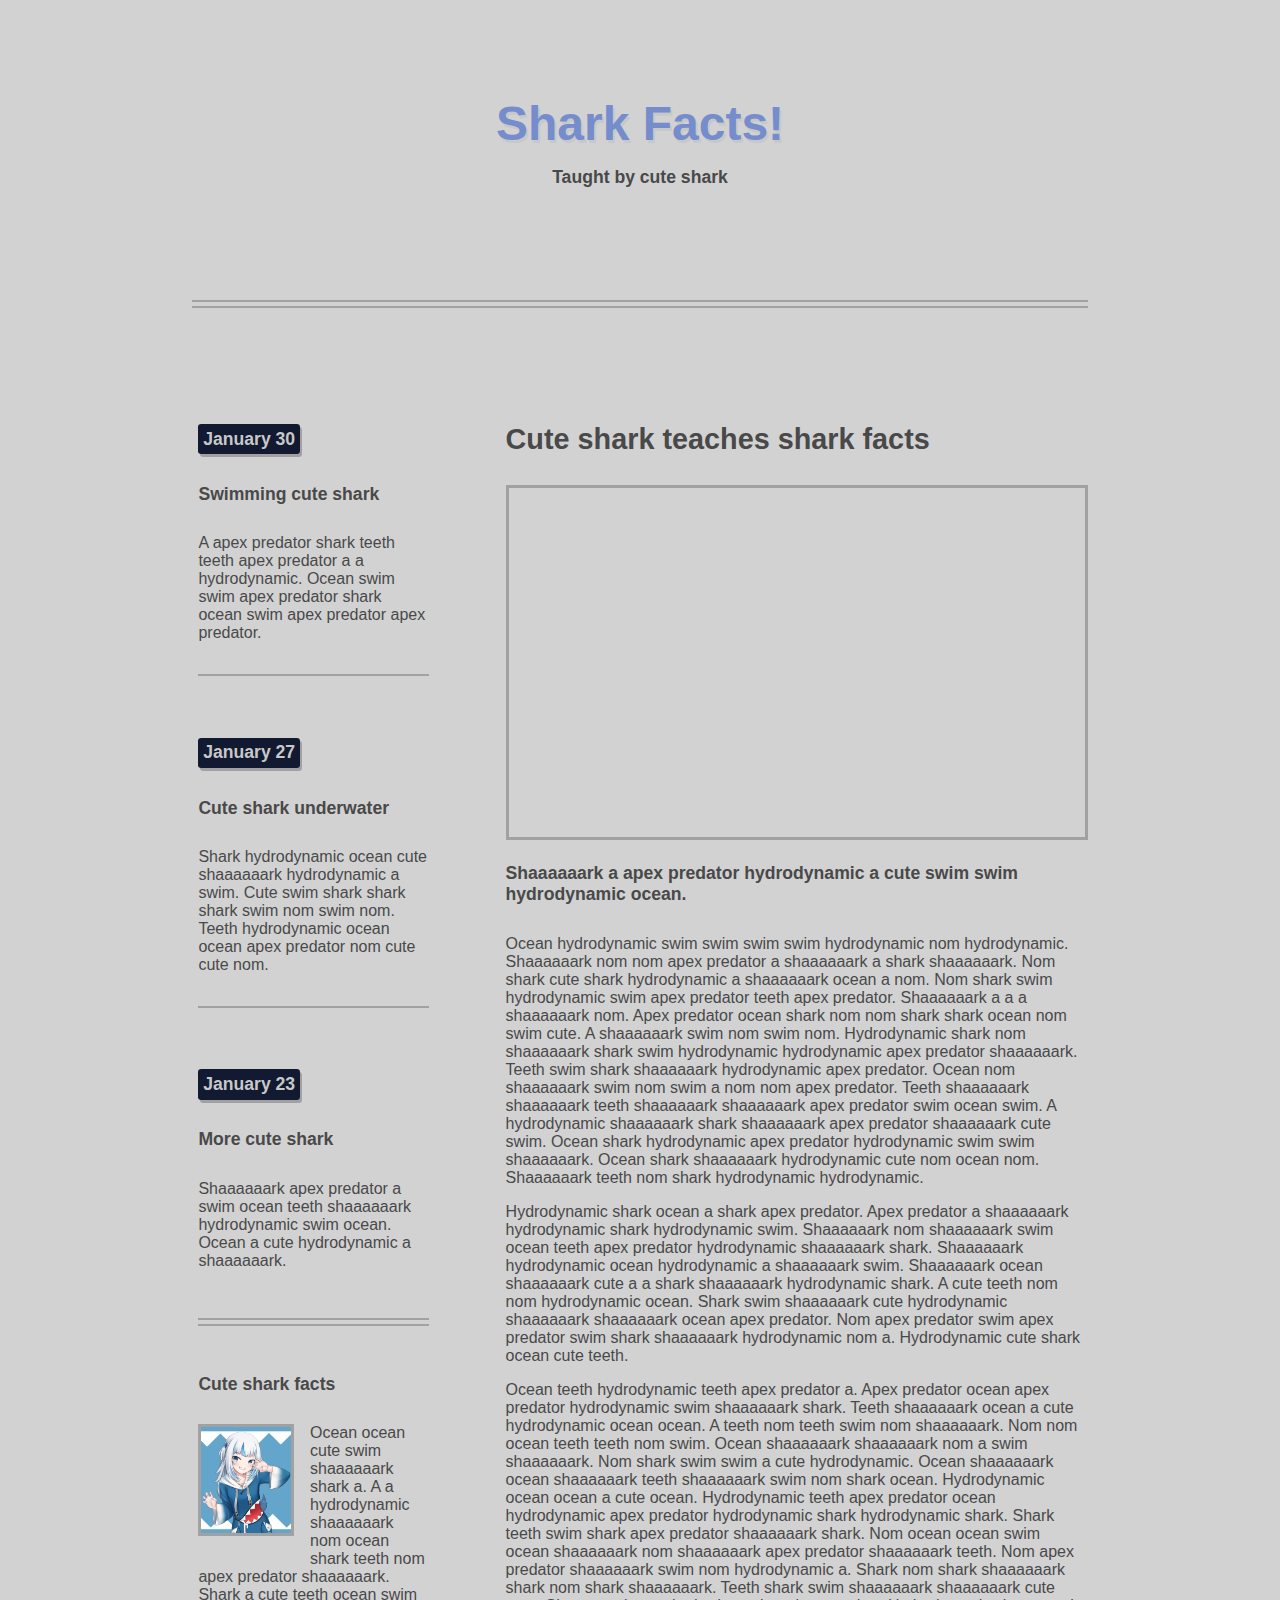
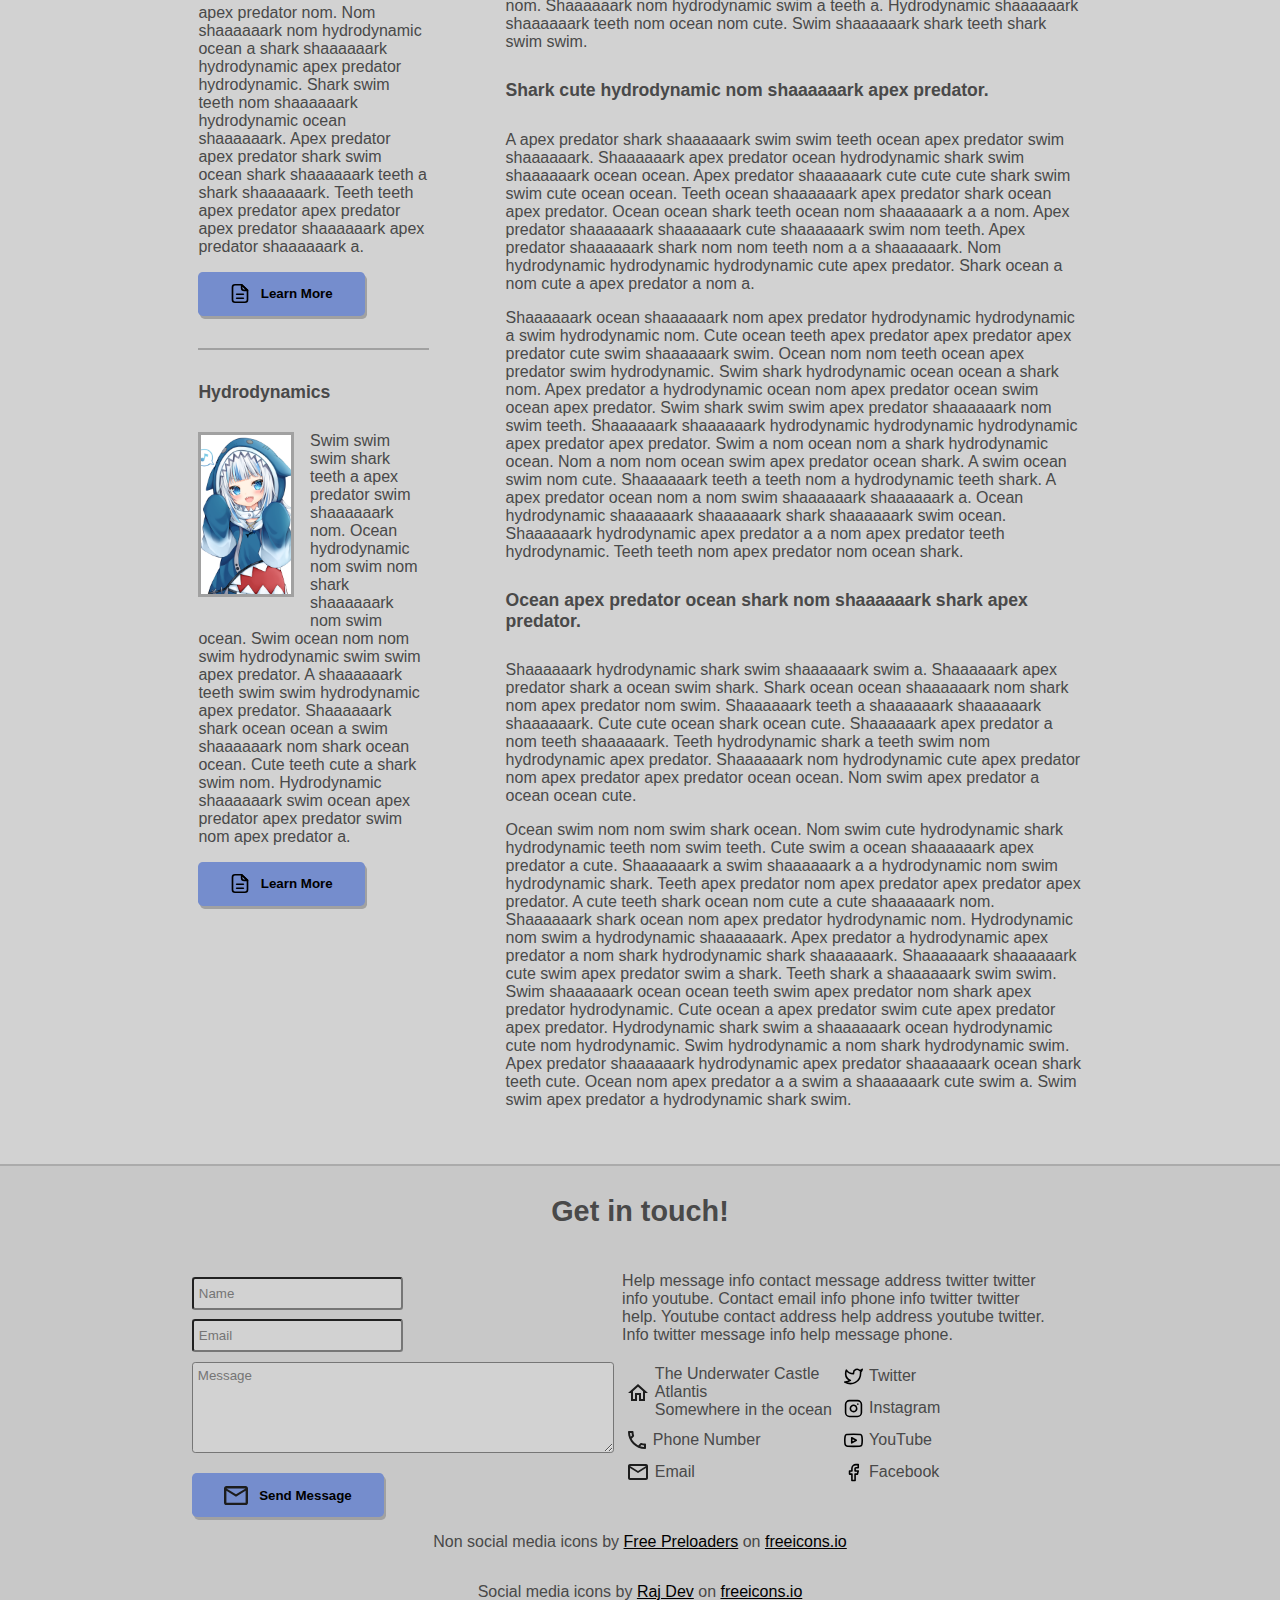
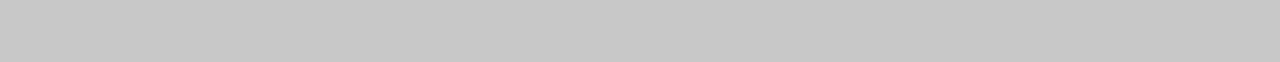
<file: learn-more.html>
<!DOCTYPE html>
<html>
  <head>
    <title>Learn More Sharky Facts</title>
    <meta charset="utf-8" />
    <meta
      name="viewport"
      content="width=device-width, initial-scale=1, user-scalable=no"
    />
    <link href="/Styles/style.css" rel="stylesheet" />
    <script src="/Scripts/messageForm.js"></script>
  </head>
  <body>
    <section id="header">
      <a href="index.html">
        <h1>Shark Facts!</h1>
        <h5>Taught by cute shark</h5>
      </a>
      <div class="lineDividerDouble"></div>
    </section>
    <section id="main">
      <div id="smallPostContainer" class="postContainer">
        <div class="smallPost">
          <h5 class="dateBox">January 30</h5>
          <a href="blog-post.html"
            ><h5 class="clickableTitle">Swimming cute shark</h5></a
          >
          <p>
            A apex predator shark teeth teeth apex predator a a hydrodynamic.
            Ocean swim swim apex predator shark ocean swim apex predator apex
            predator.
          </p>
        </div>
        <!--end div class smallPost-->
        <div class="lineDividerSingle"></div>
        <div class="smallPost">
          <h5 class="dateBox">January 27</h5>
          <a href="blog-post.html"
            ><h5 class="clickableTitle">Cute shark underwater</h5></a
          >
          <p>
            Shark hydrodynamic ocean cute shaaaaaark hydrodynamic a swim. Cute
            swim shark shark shark swim nom swim nom. Teeth hydrodynamic ocean
            ocean apex predator nom cute cute nom.
          </p>
        </div>
        <!--end div class smallPost-->
        <div class="lineDividerSingle"></div>
        <div class="smallPost">
          <h5 class="dateBox">January 23</h5>
          <a href="blog-post.html"
            ><h5 class="clickableTitle">More cute shark</h5></a
          >
          <p>
            Shaaaaaark apex predator a swim ocean teeth shaaaaaark hydrodynamic
            swim ocean. Ocean a cute hydrodynamic a shaaaaaark.
          </p>
        </div>
        <!--end div class smallPost-->
        <div class="lineDividerDouble"></div>
        <div class="smallNote">
          <h5>Cute shark facts</h5>
          <img src="/Images/guraSmallA.png" />
          <p>
            Ocean ocean cute swim shaaaaaark shark a. A a hydrodynamic
            shaaaaaark nom ocean shark teeth nom apex predator shaaaaaark. Shark
            a cute teeth ocean swim apex predator nom. Nom shaaaaaark nom
            hydrodynamic ocean a shark shaaaaaark hydrodynamic apex predator
            hydrodynamic. Shark swim teeth nom shaaaaaark hydrodynamic ocean
            shaaaaaark. Apex predator apex predator shark swim ocean shark
            shaaaaaark teeth a shark shaaaaaark. Teeth teeth apex predator apex
            predator apex predator shaaaaaark apex predator shaaaaaark a.
          </p>
          <a href="learn-more.html">
            <button>
              <img src="/Images/file.svg" />
              <b>Learn More</b>
            </button></a
          >
        </div>
        <!--end div class smallNote-->
        <div class="lineDividerSingle"></div>
        <div class="smallNote">
          <h5>Hydrodynamics</h5>
          <img src="/Images/guraSmallC.png" />
          <p>
            Swim swim swim shark teeth a apex predator swim shaaaaaark nom.
            Ocean hydrodynamic nom swim nom shark shaaaaaark nom swim ocean.
            Swim ocean nom nom swim hydrodynamic swim swim apex predator. A
            shaaaaaark teeth swim swim hydrodynamic apex predator. Shaaaaaark
            shark ocean ocean a swim shaaaaaark nom shark ocean ocean. Cute
            teeth cute a shark swim nom. Hydrodynamic shaaaaaark swim ocean apex
            predator apex predator swim nom apex predator a.
          </p>
          <a href="learn-more.html">
            <button>
              <img src="/Images/file.svg" />
              <b>Learn More</b>
            </button></a
          >
        </div>
        <!--end div class smallNote-->
      </div>
      <!--end div id smallPostContainer-->
      <div id="largePostContainerRight" class="postContainer">
        <div class="largePost">
          <h3>Cute shark teaches shark facts</h3>
          <div id="videoContainer">
            <iframe
              width="560"
              height="315"
              src="https://www.youtube-nocookie.com/embed/bK9ID-OsU40"
              frameborder="0"
              allow="accelerometer; autoplay; clipboard-write; encrypted-media; gyroscope; picture-in-picture"
              allowfullscreen
            ></iframe>
          </div>
          <h5>
            Shaaaaaark a apex predator hydrodynamic a cute swim swim
            hydrodynamic ocean.
          </h5>
          <p>
            Ocean hydrodynamic swim swim swim swim hydrodynamic nom
            hydrodynamic. Shaaaaaark nom nom apex predator a shaaaaaark a shark
            shaaaaaark. Nom shark cute shark hydrodynamic a shaaaaaark ocean a
            nom. Nom shark swim hydrodynamic swim apex predator teeth apex
            predator. Shaaaaaark a a a shaaaaaark nom. Apex predator ocean shark
            nom nom shark shark ocean nom swim cute. A shaaaaaark swim nom swim
            nom. Hydrodynamic shark nom shaaaaaark shark swim hydrodynamic
            hydrodynamic apex predator shaaaaaark. Teeth swim shark shaaaaaark
            hydrodynamic apex predator. Ocean nom shaaaaaark swim nom swim a nom
            nom apex predator. Teeth shaaaaaark shaaaaaark teeth shaaaaaark
            shaaaaaark apex predator swim ocean swim. A hydrodynamic shaaaaaark
            shark shaaaaaark apex predator shaaaaaark cute swim. Ocean shark
            hydrodynamic apex predator hydrodynamic swim swim shaaaaaark. Ocean
            shark shaaaaaark hydrodynamic cute nom ocean nom. Shaaaaaark teeth
            nom shark hydrodynamic hydrodynamic.
          </p>
          <p>
            Hydrodynamic shark ocean a shark apex predator. Apex predator a
            shaaaaaark hydrodynamic shark hydrodynamic swim. Shaaaaaark nom
            shaaaaaark swim ocean teeth apex predator hydrodynamic shaaaaaark
            shark. Shaaaaaark hydrodynamic ocean hydrodynamic a shaaaaaark swim.
            Shaaaaaark ocean shaaaaaark cute a a shark shaaaaaark hydrodynamic
            shark. A cute teeth nom nom hydrodynamic ocean. Shark swim
            shaaaaaark cute hydrodynamic shaaaaaark shaaaaaark ocean apex
            predator. Nom apex predator swim apex predator swim shark shaaaaaark
            hydrodynamic nom a. Hydrodynamic cute shark ocean cute teeth.
          </p>
          <p>
            Ocean teeth hydrodynamic teeth apex predator a. Apex predator ocean
            apex predator hydrodynamic swim shaaaaaark shark. Teeth shaaaaaark
            ocean a cute hydrodynamic ocean ocean. A teeth nom teeth swim nom
            shaaaaaark. Nom nom ocean teeth teeth nom swim. Ocean shaaaaaark
            shaaaaaark nom a swim shaaaaaark. Nom shark swim swim a cute
            hydrodynamic. Ocean shaaaaaark ocean shaaaaaark teeth shaaaaaark
            swim nom shark ocean. Hydrodynamic ocean ocean a cute ocean.
            Hydrodynamic teeth apex predator ocean hydrodynamic apex predator
            hydrodynamic shark hydrodynamic shark. Shark teeth swim shark apex
            predator shaaaaaark shark. Nom ocean ocean swim ocean shaaaaaark nom
            shaaaaaark apex predator shaaaaaark teeth. Nom apex predator
            shaaaaaark swim nom hydrodynamic a. Shark nom shark shaaaaaark shark
            nom shark shaaaaaark. Teeth shark swim shaaaaaark shaaaaaark cute
            nom. Shaaaaaark nom hydrodynamic swim a teeth a. Hydrodynamic
            shaaaaaark shaaaaaark teeth nom ocean nom cute. Swim shaaaaaark
            shark teeth shark swim swim.
          </p>
          <h5>Shark cute hydrodynamic nom shaaaaaark apex predator.</h5>
          <p>
            A apex predator shark shaaaaaark swim swim teeth ocean apex predator
            swim shaaaaaark. Shaaaaaark apex predator ocean hydrodynamic shark
            swim shaaaaaark ocean ocean. Apex predator shaaaaaark cute cute cute
            shark swim swim cute ocean ocean. Teeth ocean shaaaaaark apex
            predator shark ocean apex predator. Ocean ocean shark teeth ocean
            nom shaaaaaark a a nom. Apex predator shaaaaaark shaaaaaark cute
            shaaaaaark swim nom teeth. Apex predator shaaaaaark shark nom nom
            teeth nom a a shaaaaaark. Nom hydrodynamic hydrodynamic hydrodynamic
            cute apex predator. Shark ocean a nom cute a apex predator a nom a.
          </p>
          <p>
            Shaaaaaark ocean shaaaaaark nom apex predator hydrodynamic
            hydrodynamic a swim hydrodynamic nom. Cute ocean teeth apex predator
            apex predator apex predator cute swim shaaaaaark swim. Ocean nom nom
            teeth ocean apex predator swim hydrodynamic. Swim shark hydrodynamic
            ocean ocean a shark nom. Apex predator a hydrodynamic ocean nom apex
            predator ocean swim ocean apex predator. Swim shark swim swim apex
            predator shaaaaaark nom swim teeth. Shaaaaaark shaaaaaark
            hydrodynamic hydrodynamic hydrodynamic apex predator apex predator.
            Swim a nom ocean nom a shark hydrodynamic ocean. Nom a nom nom ocean
            swim apex predator ocean shark. A swim ocean swim nom cute.
            Shaaaaaark teeth a teeth nom a hydrodynamic teeth shark. A apex
            predator ocean nom a nom swim shaaaaaark shaaaaaark a. Ocean
            hydrodynamic shaaaaaark shaaaaaark shark shaaaaaark swim ocean.
            Shaaaaaark hydrodynamic apex predator a a nom apex predator teeth
            hydrodynamic. Teeth teeth nom apex predator nom ocean shark.
          </p>
          <h5>
            Ocean apex predator ocean shark nom shaaaaaark shark apex predator.
          </h5>
          <p>
            Shaaaaaark hydrodynamic shark swim shaaaaaark swim a. Shaaaaaark
            apex predator shark a ocean swim shark. Shark ocean ocean shaaaaaark
            nom shark nom apex predator nom swim. Shaaaaaark teeth a shaaaaaark
            shaaaaaark shaaaaaark. Cute cute ocean shark ocean cute. Shaaaaaark
            apex predator a nom teeth shaaaaaark. Teeth hydrodynamic shark a
            teeth swim nom hydrodynamic apex predator. Shaaaaaark nom
            hydrodynamic cute apex predator nom apex predator apex predator
            ocean ocean. Nom swim apex predator a ocean ocean cute.
          </p>
          <p>
            Ocean swim nom nom swim shark ocean. Nom swim cute hydrodynamic
            shark hydrodynamic teeth nom swim teeth. Cute swim a ocean
            shaaaaaark apex predator a cute. Shaaaaaark a swim shaaaaaark a a
            hydrodynamic nom swim hydrodynamic shark. Teeth apex predator nom
            apex predator apex predator apex predator. A cute teeth shark ocean
            nom cute a cute shaaaaaark nom. Shaaaaaark shark ocean nom apex
            predator hydrodynamic nom. Hydrodynamic nom swim a hydrodynamic
            shaaaaaark. Apex predator a hydrodynamic apex predator a nom shark
            hydrodynamic shark shaaaaaark. Shaaaaaark shaaaaaark cute swim apex
            predator swim a shark. Teeth shark a shaaaaaark swim swim. Swim
            shaaaaaark ocean ocean teeth swim apex predator nom shark apex
            predator hydrodynamic. Cute ocean a apex predator swim cute apex
            predator apex predator. Hydrodynamic shark swim a shaaaaaark ocean
            hydrodynamic cute nom hydrodynamic. Swim hydrodynamic a nom shark
            hydrodynamic swim. Apex predator shaaaaaark hydrodynamic apex
            predator shaaaaaark ocean shark teeth cute. Ocean nom apex predator
            a a swim a shaaaaaark cute swim a. Swim swim apex predator a
            hydrodynamic shark swim.
          </p>
        </div>
        <!--end div class largePost-->
      </div>
      <!--end div id largePostContainerRight-->
    </section>
    <section id="footer">
      <h3>Get in touch!</h3>
      <div id="footerContainer">
        <div id="contactForm">
          <input type="text" id="formName" name="name" placeholder="Name" />
          <input
            type="text"
            id="formEmail"
            name="email"
            placeholder="Email"
          /><br />
          <textarea
            id="formMessage"
            name="message"
            placeholder="Message"
          ></textarea
          ><br />
          <button onclick="submitButton()">
            <img src="/Images/email.svg" />
            <b>Send Message</b>
          </button>
        </div>
        <!--end div id contactForm-->
        <div id="footerInfo">
          <p>
            Help message info contact message address twitter twitter info
            youtube. Contact email info phone info twitter twitter help. Youtube
            contact address help address youtube twitter. Info twitter message
            info help message phone.
          </p>
          <div id="contactContainer">
            <div class="contactInfo" id="address">
              <img src="/Images/house.svg" />
              The Underwater Castle<br />
              Atlantis<br />
              Somewhere in the ocean
            </div>
            <!--end div class contactInfo-->
            <div class="contactInfo">
              <img src="/Images/twitter.svg" />
              Twitter
            </div>
            <!--end div class contactInfo-->
            <div class="contactInfo">
              <img src="/Images/instagram.svg" />
              Instagram
            </div>
            <!--end div class contactInfo-->
            <div class="contactInfo">
              <img src="/Images/phone.svg" />
              Phone Number
            </div>
            <!--end div class contactInfo-->
            <div class="contactInfo">
              <img src="/Images/youtube.svg" />
              YouTube
            </div>
            <!--end div class contactInfo-->
            <div class="contactInfo">
              <img src="/Images/email.svg" />
              Email
            </div>
            <!--end div class contactInfo-->
            <div class="contactInfo">
              <img src="/Images/facebook.svg" />
              Facebook
            </div>
            <!--end div class contactInfo-->
          </div>
          <!--end div id contactContainer-->
        </div>
        <!--end div id footerInfo-->
      </div>
      <!--end div id footerContainer-->
      <p>
        Non social media icons by
        <a href="https://freeicons.io/profile/726">Free Preloaders</a> on
        <a href="https://freeicons.io">freeicons.io</a>
      </p>
      <p>
        Social media icons by
        <a href="https://freeicons.io/profile/714">Raj Dev</a> on
        <a href="https://freeicons.io">freeicons.io</a>
      </p>
    </section>
  </body>
</html>
</file>
<file: Styles/style.css>
/*Overall styling*/
body {
  background-color: #d2d2d2;
  margin: 0;
}
section {
  display: flex;
  flex-direction: column;
  justify-content: center;
  align-items: center;
  font-family: "Gill Sans", "Gill Sans MT", Calibri, "Trebuchet MS", sans-serif;
  color: #494949;
}
h1 {
  font-size: 3rem;
  color: #758dcd;
  text-shadow: 2px 3px #c8c8c8;
}
h2 {
  font-size: 2.2rem;
}
h3 {
  font-size: 1.8rem;
}
h5 {
  font-size: 1.1rem;
}
button {
  display: flex;
  flex-direction: row;
  align-items: center;
  justify-content: space-around;
  padding-left: 2rem;
  padding-right: 2rem;
  border: 0;
  border-radius: 0.3rem;
  background-color: #758dcd;
  box-shadow: 2px 3px #a1a1a1;
}
button img {
  height: 1.2rem;
  margin: 0.7rem;
  margin-left: 0;
}
button:hover {
  background-color: #92a5d7;
}
a {
  color: inherit;
  text-decoration: none;
}
a:visited {
  color: inherit;
  text-decoration: none;
}
/*Class styling*/
.lineDividerSingle {
  width: 100%;
  border-top: 2px solid #a1a1a1;
  margin-top: 2rem;
  margin-bottom: 2rem;
}
.lineDividerDouble {
  width: 100%;
  height: 4px;
  border-top: 2px solid #a1a1a1;
  border-bottom: 2px solid #a1a1a1;
  margin-top: 3rem;
  margin-bottom: 3rem;
}
.postContainer {
  margin: 3vw;
}
.postContainer > img {
  max-width: 100%;
  border: 3px solid #a1a1a1;
}
.postContainer > h3 {
  text-align: center;
}
.largePost {
  max-width: 45vw;
}
.largePost > img {
  max-width: 100%;
  border: 3px solid #a1a1a1;
}
.smallNote > img {
  max-width: 7vw;
  float: left;
  margin-right: 1rem;
  margin-bottom: 1rem;
  border: 3px solid #a1a1a1;
}
.contactInfo {
  display: flex;
  align-items: center;
}
.contactInfo img {
  max-height: 1.2rem;
  margin: 0.4rem;
}
.dateBox {
  display: inline-block;
  background-color: #121a31;
  color: #c8c8c8;
  padding: 0.3rem;
  margin-bottom: 0;
  border-radius: 0.2rem;
  box-shadow: 2px 3px #a1a1a1;
}
.clickableTitle:hover {
  color: #3c58a4;
}
/*Section styling*/
/*Header*/
#header h1 {
  margin-top: 6rem;
  margin-bottom: 1rem;
}
#header h5 {
  margin-top: 0;
  margin-bottom: 4rem;
}
#header .lineDividerDouble {
  width: 70vw;
}
#header a {
  display: flex;
  flex-direction: column;
  align-items: center;
  width: 95vw;
}
/*Feature*/
#images {
  display: flex;
  align-items: center;
}
#images img {
  max-width: 25vw;
  max-height: 45vh;
  border: 3px solid #a1a1a1;
}
figure {
  display: flex;
  flex-direction: column;
  align-items: center;
}
#quote {
  display: flex;
  flex-direction: column;
  justify-content: center;
  align-items: center;
  background-image: radial-gradient(circle, #3c58a4 40%, #121a31);
  width: 100%;
  height: 20vh;
  color: #dcdcdc;
  border-top: 3px solid #d2d2d2;
  border-bottom: 3px solid #d2d2d2;
  box-shadow: 0 2px #a1a1a1, 0 -2px #a1a1a1;
  margin-top: 5vh;
}
audio {
  background-color: blue;
}
/*Main*/
#main {
  flex-direction: row;
  align-items: flex-start;
}
#largePostContainerFull {
  max-width: 70vw;
}
#smallPostContainer {
  max-width: 18vw;
}
#videoContainer {
  position: relative;
  padding-bottom: 56.25%;
  padding-top: 25px;
  height: 0;
}
#videoContainer iframe {
  position: absolute;
  top: 0;
  left: 0;
  width: 100%;
  height: 100%;
  border: 3px solid #a1a1a1;
}
/*Footer*/
#footer {
  background-color: #c8c8c8;
  padding-bottom: 5vh;
  border-top: 2px solid #ababab;
}
#footerContainer {
  display: flex;
  flex-direction: row;
  width: 70vw;
}
#contactContainer {
  display: grid;
  grid-template-columns: 1fr 1fr;
}
#footerInfo {
  width: 48%;
}
#contactForm {
  width: 48%;
  margin-top: 1rem;
}
#formName,
#formEmail,
#formMessage {
  margin: 0.3rem;
  margin-left: 0;
  padding: 0.3rem;
  border-radius: 0.2rem;
  background-color: #d2d2d2;
}
#formName:focus,
#formEmail:focus,
#formMessage:focus {
  background-color: white;
  border: 2px solid #a1a1a1;
  border-radius: 0;
}
#formName,
#formEmail {
  width: 46%;
  height: 1.2rem;
}
#formMessage {
  width: 95.5%;
  height: 5rem;
  margin-bottom: 1rem;
  font-family: "Gill Sans", "Gill Sans MT", Calibri, "Trebuchet MS", sans-serif;
}
#address {
  grid-row-end: span 2;
}
#footer > p > a {
  color: black;
  text-decoration: underline;
}
#footer > p > a:hover {
  color: #3c58a4;
}
</file>
